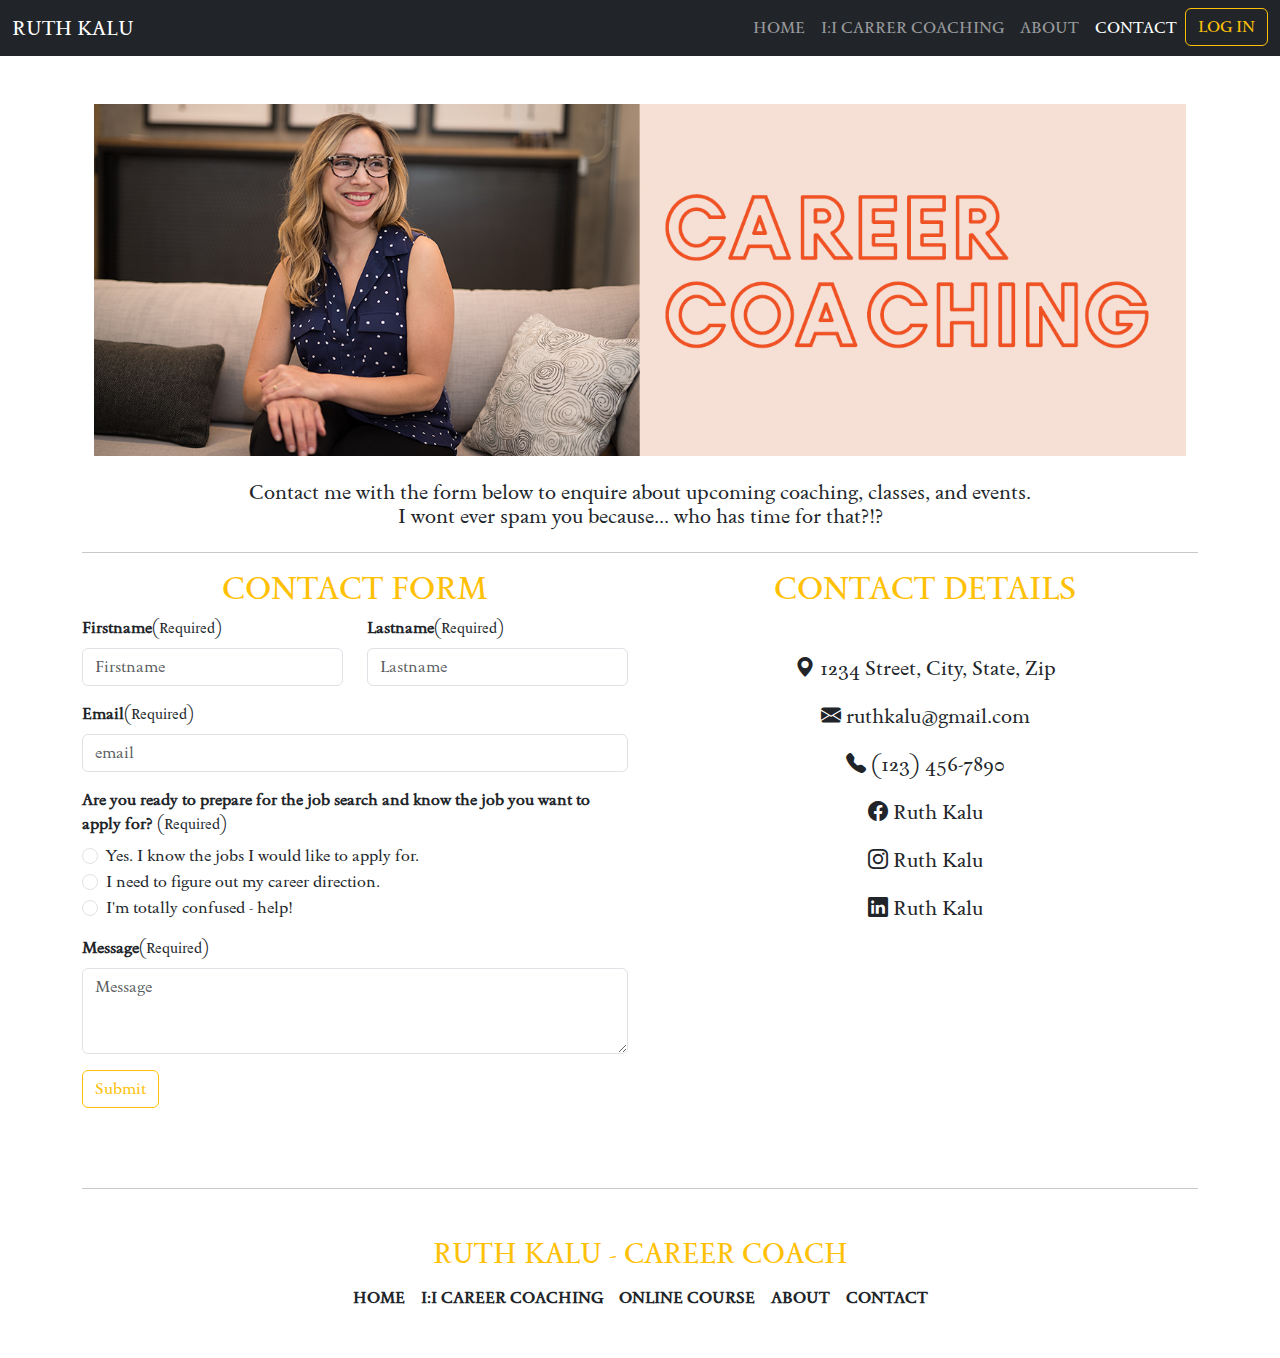
<file: contact.html>
<html lang="en">
<head>
    <meta charset="UTF-8">
    <meta name="viewport" content="width=device-width, initial-scale=1.0">
    <title>Ruth Kalu - Contact</title>
    <link rel="preconnect" href="https://fonts.googleapis.com">
    <link rel="preconnect" href="https://fonts.gstatic.com" crossorigin>
    <link href="https://fonts.googleapis.com/css2?family=Sedan:ital@0;1&display=swap" rel="stylesheet">

    <link href="https://cdn.jsdelivr.net/npm/bootstrap@5.3.3/dist/css/bootstrap.min.css" rel="stylesheet" integrity="sha384-QWTKZyjpPEjISv5WaRU9OFeRpok6YctnYmDr5pNlyT2bRjXh0JMhjY6hW+ALEwIH" crossorigin="anonymous">
    <link rel="stylesheet" href="https://cdn.jsdelivr.net/npm/bootstrap-icons@1.11.3/font/bootstrap-icons.min.css">
    <link rel="stylesheet" href="./css/styles.css">
</head>
<body>
    <nav class="navbar navbar-expand-lg bg-dark fixed-top" data-bs-theme="dark">
        <div class="container-fluid">
            <a class="navbar-brand text-uppercase" href="#">Ruth Kalu</a>
            <button class="navbar-toggler" type="button" data-bs-toggle="collapse" data-bs-target="#navbarNav" aria-controls="navbarNav" aria-expanded="false" aria-label="Toggle navigation">
            <span class="navbar-toggler-icon"></span>
            </button>
            <div class="collapse navbar-collapse justify-content-end" id="navbarNav">
            <ul class="navbar-nav">
                <li class="nav-item">
                <a class="nav-link" href="index.html">HOME</a>
                </li>
                <li class="nav-item">
                <a class="nav-link" href="coaching.html">I:I CARRER COACHING</a>
                </li>
                <li class="nav-item">
                <a class="nav-link" href="about.html">ABOUT</a>
                </li>
                <li class="nav-item">
                <a class="nav-link active" aria-current="page" href="contact.html">CONTACT</a>
                </li>
                <li class="nav-item">
                <a class="btn btn-outline-warning btn-md" href="login.html" role="button">LOG IN</a>
                </li>
            </ul>
            </div>
        </div>
    </nav>

    <section id="contact-me">
        <div class="container" style="margin-top: 56px;">
            <div class="container pt-5">
                <img src="images/MaryCoaching" alt="" class="img-fluid">
                <p class="text-center my-4 h5">
                    Contact me with the form below to enquire about upcoming coaching, classes, and events. <br> I wont ever spam you because... who has time for that?!?
                </p>
            </div>
            <hr>

            <div class="row">
                <div class="col-md-6">
                    <h2 class="text-center text-uppercase text-warning">Contact Form</h2>
                    <form action="">
                      <div class="mb-3 row">
                        <div class="col-md-6">
                          <label for="fname" class="form-label"><strong>Firstname</strong><small>(Required)</small></label>
                          <input type="text" class="form-control" placeholder="Firstname" id="fname" aria-describedby="firstname">
                        </div>
                        <div class="col-md-6">
                          <label for="lname" class="form-label"><strong>Lastname</strong><small>(Required)</small></label>
                          <input type="text" class="form-control" placeholder="Lastname" id="lname" aria-describedby="lastname">
                        </div>
                      </div>
                      <div class="mb-3">
                          <label for="email" class="form-label"><strong>Email</strong><small>(Required)</small></label>
                          <input type="email" class="form-control" placeholder="email" id="email" aria-describedby="emailHelp">
                      </div>

                      <div class="mb-3">
                          <p class="form-label">
                            <strong>
                              Are you ready to prepare for the job search and know the job you want to apply for?
                            </strong>
                            <small>(Required)</small>
                          </p>
                          <div class="form-check">
                            <input class="form-check-input" type="radio" name="radio" id="Yes">
                            <label class="form-check-label" for="Yes">
                              Yes. I know the jobs I would like to apply for.
                            </label>
                          </div>
                          <div class="form-check">
                            <input class="form-check-input" type="radio" name="radio" id="Maybe">
                            <label class="form-check-label" for="Maybe">
                              I need to figure out my career direction.
                            </label>
                          </div>
                          <div class="form-check">
                            <input class="form-check-input" type="radio" name="radio" id="No">
                            <label class="form-check-label" for="No">
                              I'm totally confused - help!
                            </label>
                          </div>
                      </div>
                      
                      <div class="mb-3">
                          <label for="mssg" class="form-label"><strong>Message</strong><small>(Required)</small></label>
                          <textarea class="form-control" placeholder="Message" id="mssg" rows="3"></textarea>
                      </div>
                      <button type="submit" class="btn btn-outline-warning">Submit</button>
                        
                    </form>
                </div>
                <div class="col-md-6">
                    <h2 class="text-center text-uppercase text-warning mb-5">Contact Details</h2>
                    <p class="text-center h5 mb-4">
                        <i class="bi bi-geo-alt-fill"></i> 1234 Street, City, State, Zip
                    </p>
                    <p class="text-center h5 mb-4">
                        <i class="bi bi-envelope-fill"></i> ruthkalu@gmail.com
                    </p>  
                    <p class="text-center h5 mb-4">
                        <i class="bi bi-telephone-fill"></i> (123) 456-7890
                    </p> 
                    <p class="text-center h5 mb-4">
                        <i class="bi bi-facebook"></i> Ruth Kalu
                    </p> 
                    <p class="text-center h5 mb-4">
                        <i class="bi bi-instagram"></i> Ruth Kalu
                    </p> 
                    <p class="text-center h5 mb-4">  
                        <i class="bi bi-linkedin"></i> Ruth Kalu
                    </p> 
                </div>
            </div>
          </div>
    </section>



    <section id="bottom-nav">
        <div class="container py-5">
          <hr class="">
          <p class="h3 text-center text-uppercase text-warning mt-5">RUTH KALU - CAREER COACH</p>
          <nav class="mt-3">
            <ul class="nav justify-content-center gap-3">
              <li class="nav-item">
                <a class="text-dark text-uppercase fw-bold link-offset-3-hover link-underline link-underline-opacity-0 link-underline-opacity-75-hover" href="index.html">Home</a>
              </li>
              <li class="nav-item">
                <a class="text-dark text-uppercase fw-bold link-offset-3-hover link-underline link-underline-opacity-0 link-underline-opacity-75-hover" href="coaching.html">I:I Career Coaching</a>
              </li>
              <li class="nav-item">
                <a class="text-dark text-uppercase fw-bold link-offset-3-hover link-underline link-underline-opacity-0 link-underline-opacity-75-hover" href="courses.html">Online Course</a>
              </li>
              <li class="nav-item">
                <a class="text-dark text-uppercase fw-bold link-offset-3-hover link-underline link-underline-opacity-0 link-underline-opacity-75-hover" href="about.html">About</a>
              </li> 
  
              <li class="nav-item">
                <a class="text-dark text-uppercase fw-bold link-offset-3-hover link-underline link-underline-opacity-0 link-underline-opacity-75-hover" href="contact.html">Contact</a>
              </li>
            </ul>
          </nav>
        </div>
      </section>

    <script src="https://cdn.jsdelivr.net/npm/bootstrap@5.3.3/dist/js/bootstrap.bundle.min.js" integrity="sha384-YvpcrYf0tY3lHB60NNkmXc5s9fDVZLESaAA55NDzOxhy9GkcIdslK1eN7N6jIeHz" crossorigin="anonymous"></script>
</body>
</html>
</file>
<file: css/styles.css>
.sedan-regular {
  font-family: "Sedan", serif;
  font-weight: 600;
  font-style: normal;
}

.sedan-regular-italic {
  font-family: "Sedan", serif;
  font-weight: 400;
  font-style: italic;
}

body {
  font-family: "Sedan", serif;
  overflow-y: scroll;
}

input[type="text"]:focus,
input[type="email"]:focus,
textarea:focus,
input[type="password"]
input[type="radio"]:checked {
  outline-color: #ffc107 !important;
  outline: #ffc107 solid 1px;
}

h1 {
  color: #000 !important;
}
.intro {
  background: url('../images/seated.jpg');
}
.intro, .intro.career-path {
  background-size: cover;
  background-position: center;
  background-attachment: fixed;
  background-repeat: no-repeat;
  z-index: -1;
}

.intro .overlay {
  height: 100vh;
  /* background-attachment: scroll; */
}

.intro h1 {
  color: #fff !important;
  /* font-size: 5rem !important; */
  font-weight: 700;
  letter-spacing: 3px;
}


.intro-content {
  position: relative;
  padding: 20% 0 5% 0;
  left: 0;
  right: 0;
  z-index: 0;
}

.career-path {
  background: url('../images/collage.png');
}
.career-path h1 {
  color: #fff;
  font-size: 400%;
  font-weight: 700;
  letter-spacing: 3px;
}

.custom-image {
  position: relative;
  height: 100%;
  width: 100%;
  object-fit: cover;
}

.text-container {
  background-color: #f0f0f0;
  padding: 20px;
}

.insta {
  background: -webkit-gradient(linear, left top, left bottom, from(#f9ce34),to(#ee2a7b), to(#6228d7));
  background-clip: text;
	-webkit-background-clip: text;
	-webkit-text-fill-color: transparent;
}
</file>
